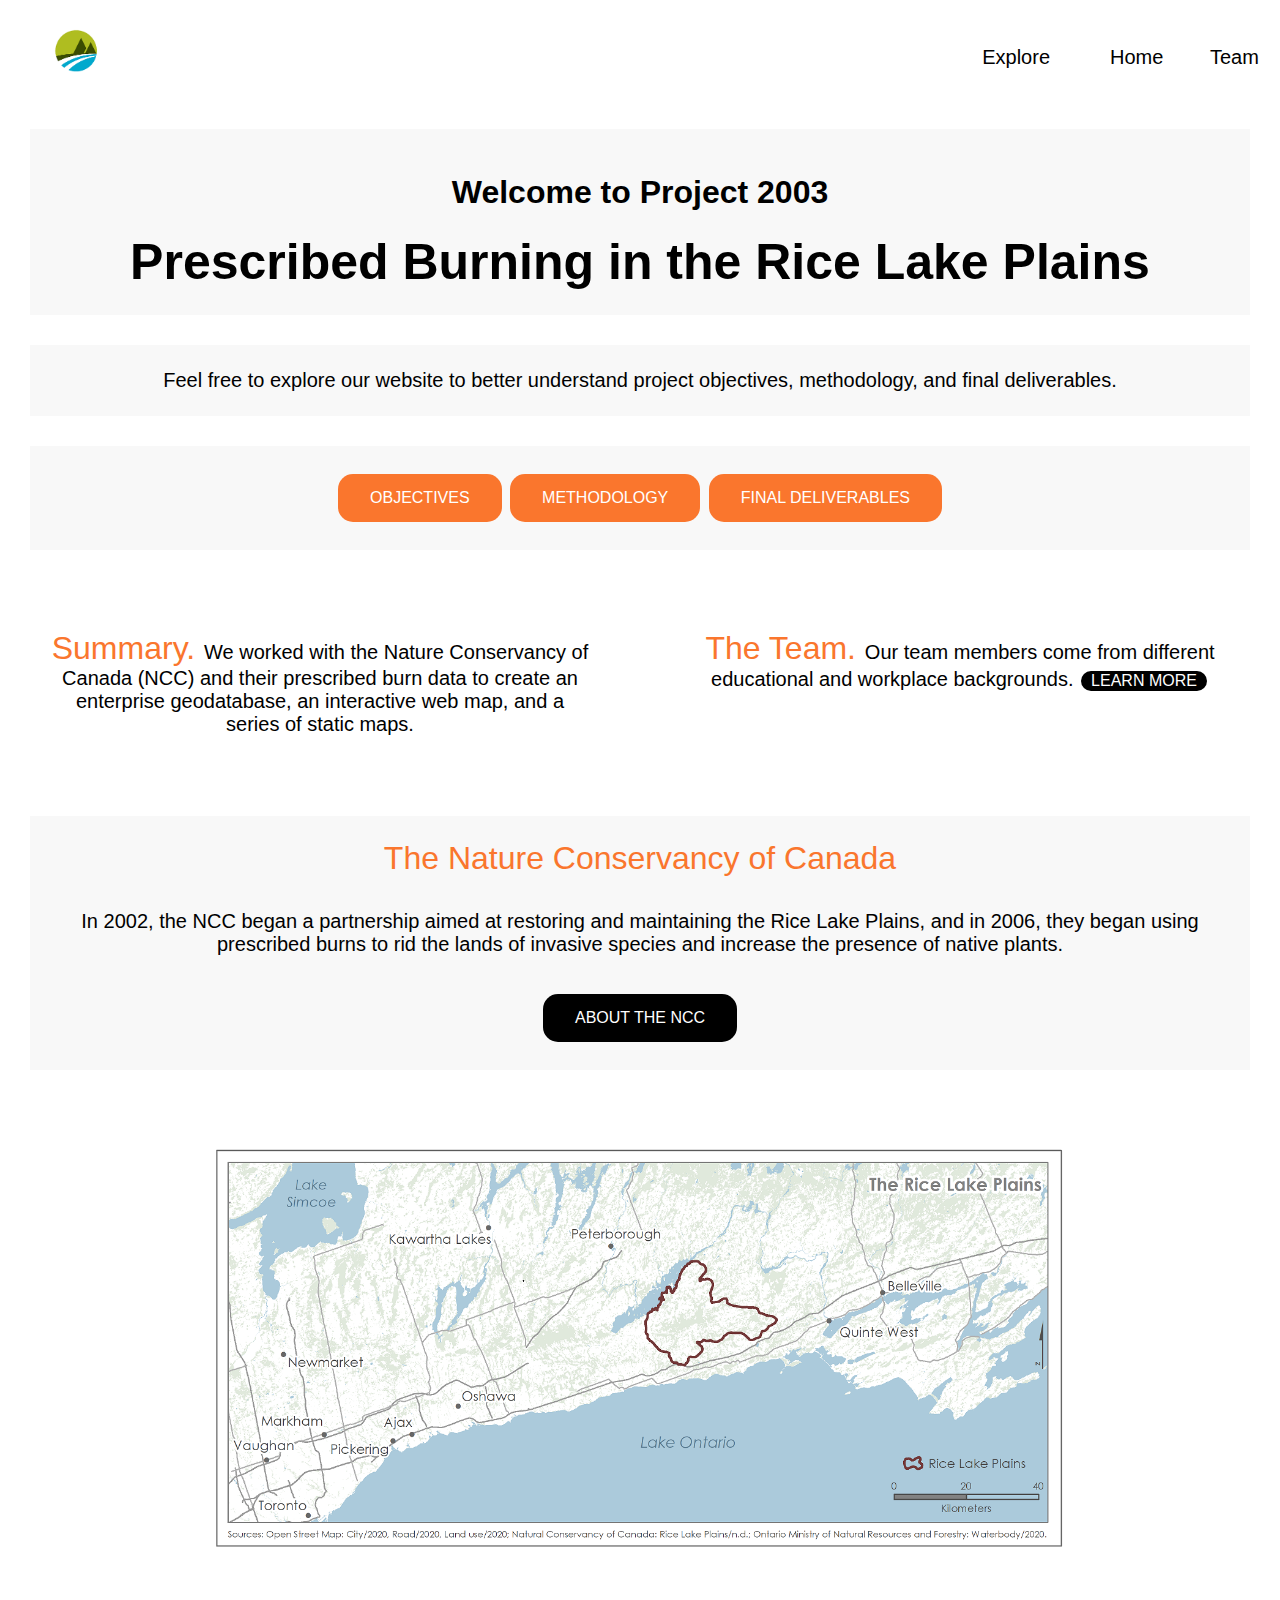
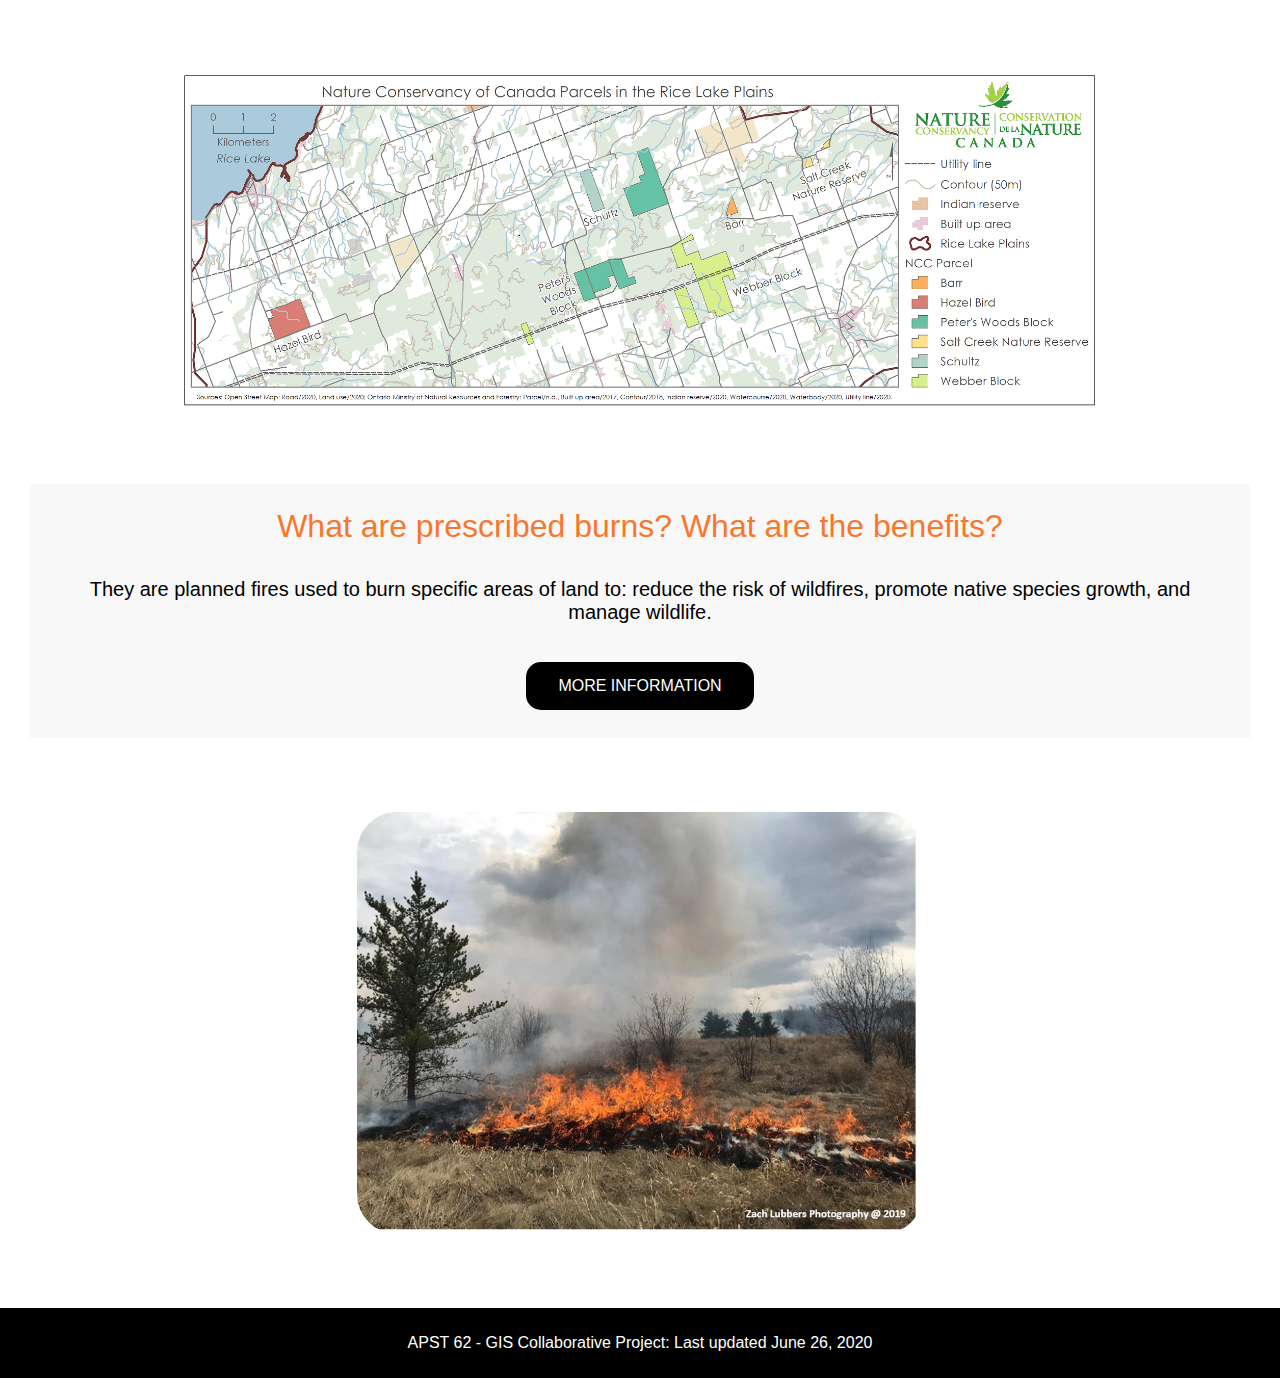
<file: index.html>
<!DOCTYPE html>
<html lang="en">
<head profile="images/favicon.ico">
<meta name="viewport" content="width=device+width,initial-scale=1">
<link rel="icon" type="image/png" href="images/favicon.ico">
<link rel="stylesheet" type="text/css" href="stylesheet.css">
<title> Project 2003 </title>
</head>
<body>
<div class="logo"><a href="index.html"><img src="images/fleming_logo_1.png" alt="Fleming College's School of Environmental and Natural Resource Sciences Logo"></a>
</div>
<div class="nav">
  <ul>
    <li><a href="team.html"> Team </a></li>
    <li><a href="index.html"> Home </a></li>
    <div class="dropdown">
    <button class="dropbtn"> Explore </button>
    <div class="dropdown-content">
      <a href="objectives.html"> Objectives </a>
      <a href="methodology.html"> Methodology </a>
      <a href="deliverables.html"> Deliverables </a>
    </div>
  </div> 
  </ul>
</div>
  
<button onclick="topFunction()" id="myBtn" title="Go to top">↑</button>
  
<div class="main">
  <h1> Welcome to Project 2003 </h1>
  <h9> Prescribed Burning in the Rice Lake Plains </h9>
</div>
<div class="main">
  <h7> Feel free to explore our website to better understand project objectives, methodology, and final deliverables. </h7>
</div>
  
<div class="main">
  <a href="objectives.html" class="button" > OBJECTIVES </a>
  <a href="methodology.html" class="button" > METHODOLOGY </a>
  <a href="deliverables.html" class="button" > FINAL DELIVERABLES </a>
</div>
    
<div class="row">
  <div class="twoColumn">
    <h8> Summary. </h8>
    <h7> We worked with the Nature Conservancy of Canada (NCC) and their prescribed burn data to create an enterprise geodatabase, an interactive web map, and a series of static maps. </h7>
  </div>
  <div class="twoColumn">
    <h8> The Team. </h8>
    <h7> Our team members come from different educational and workplace backgrounds. </h7>   
    <a href="team.html" class="button2" style="background-color: black;"> LEARN MORE </a>
  </div>
</div>
 
<div class="main">
  <h8> The Nature Conservancy of Canada </h8> 
  <h5 style="color: black; font-size: 20px;font-weight: normal;"> In 2002, the NCC began a partnership aimed at restoring and maintaining the Rice Lake Plains, and in 2006, they began using prescribed burns to rid the lands of invasive species and increase the presence of native plants. </h5>
  <a href="https://www.natureconservancy.ca/en/where-we-work/ontario/our-work/natural-areas/rice-lake-plains-natural-area.html" target="_blank" class="button" style="background-color: black;"> ABOUT THE NCC </a>
</div> 
  
<div class="white_main"> 
  <img src="images/RLP_map.PNG" alt="Rice Lake Plains Map" style="max-width: 75%;">
</div>
  
<div class="white_main"> 
  <img src="images/parcel_map.PNG" alt="Prescribed Burns Map" style="max-width: 80%;">
</div>
  
<div class="main">
  <h8> What are prescribed burns? What are the benefits? </h8> 
  <h5 style="color: black; font-size: 20px;font-weight: normal;"> They are planned fires used to burn specific areas of land to: reduce the risk of wildfires, promote native species growth, and manage wildlife. </h5>
  <a href="https://www.natureconservancy.ca/en/what-we-do/resource-centre/glossary/prescribed_burn.html" target="_blank" class="button" style="background-color: black;"> MORE INFORMATION </a>
</div> 
  
<div class="white_main"> 
  <img src="images/ZLubbers_2019_2.png" alt="Image of a prescribed burn - Zach Lubbers Photography @ 2019" style="max-width: 50%;border-radius: 50px;">
</div>

<div class="footer" style='background-color:black;padding: 10px;'>
  <p style='color:white;'> APST 62 - GIS Collaborative Project: Last updated June 26, 2020 </p>
  </a>
</div>
  
<script>
//Get the button
var mybutton = document.getElementById("myBtn");

// When the user scrolls down 20px from the top of the document, show the button
window.onscroll = function() {scrollFunction()};

function scrollFunction() {
  if (document.body.scrollTop > 20 || document.documentElement.scrollTop > 20) {
    mybutton.style.display = "block";
  } else {
    mybutton.style.display = "none";
  }
}

// When the user clicks on the button, scroll to the top of the document
function topFunction() {
  document.body.scrollTop = 0;
  document.documentElement.scrollTop = 0;
}
</script>
  
</body>
</html>
</file>
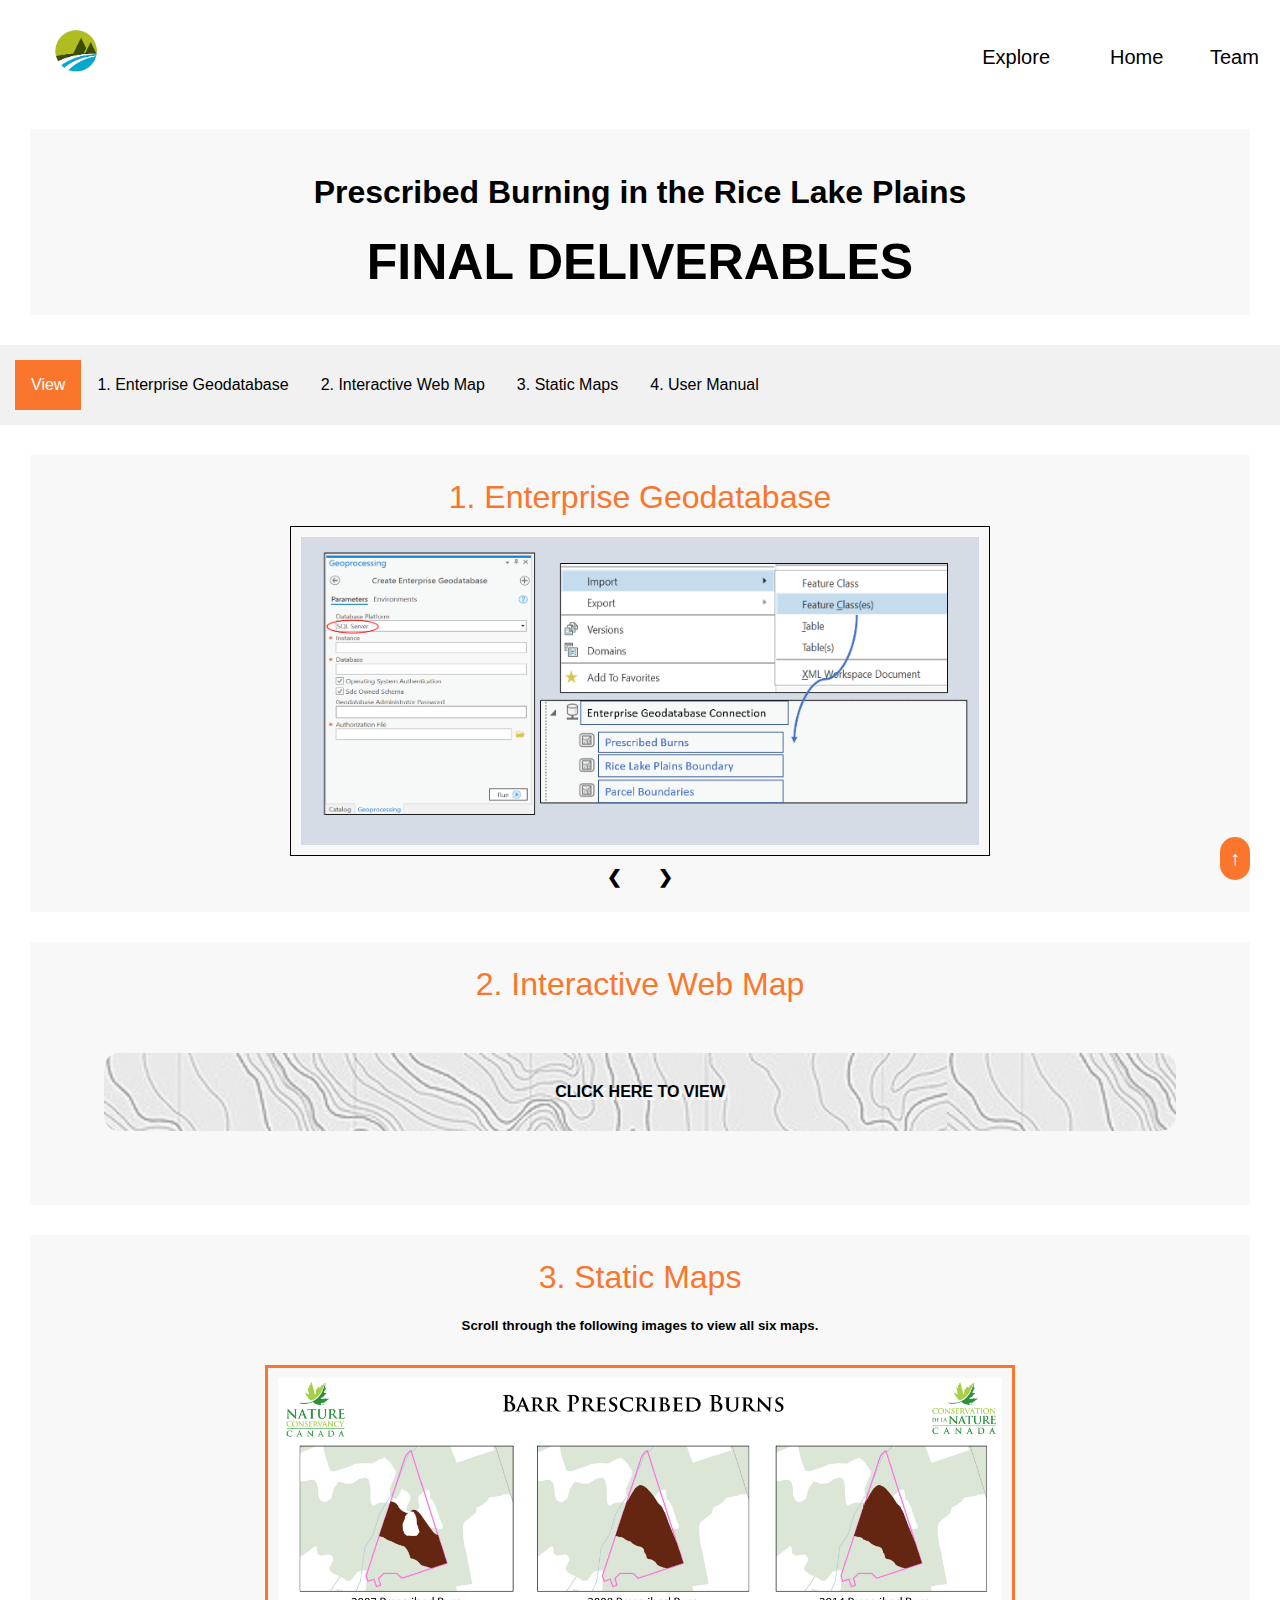
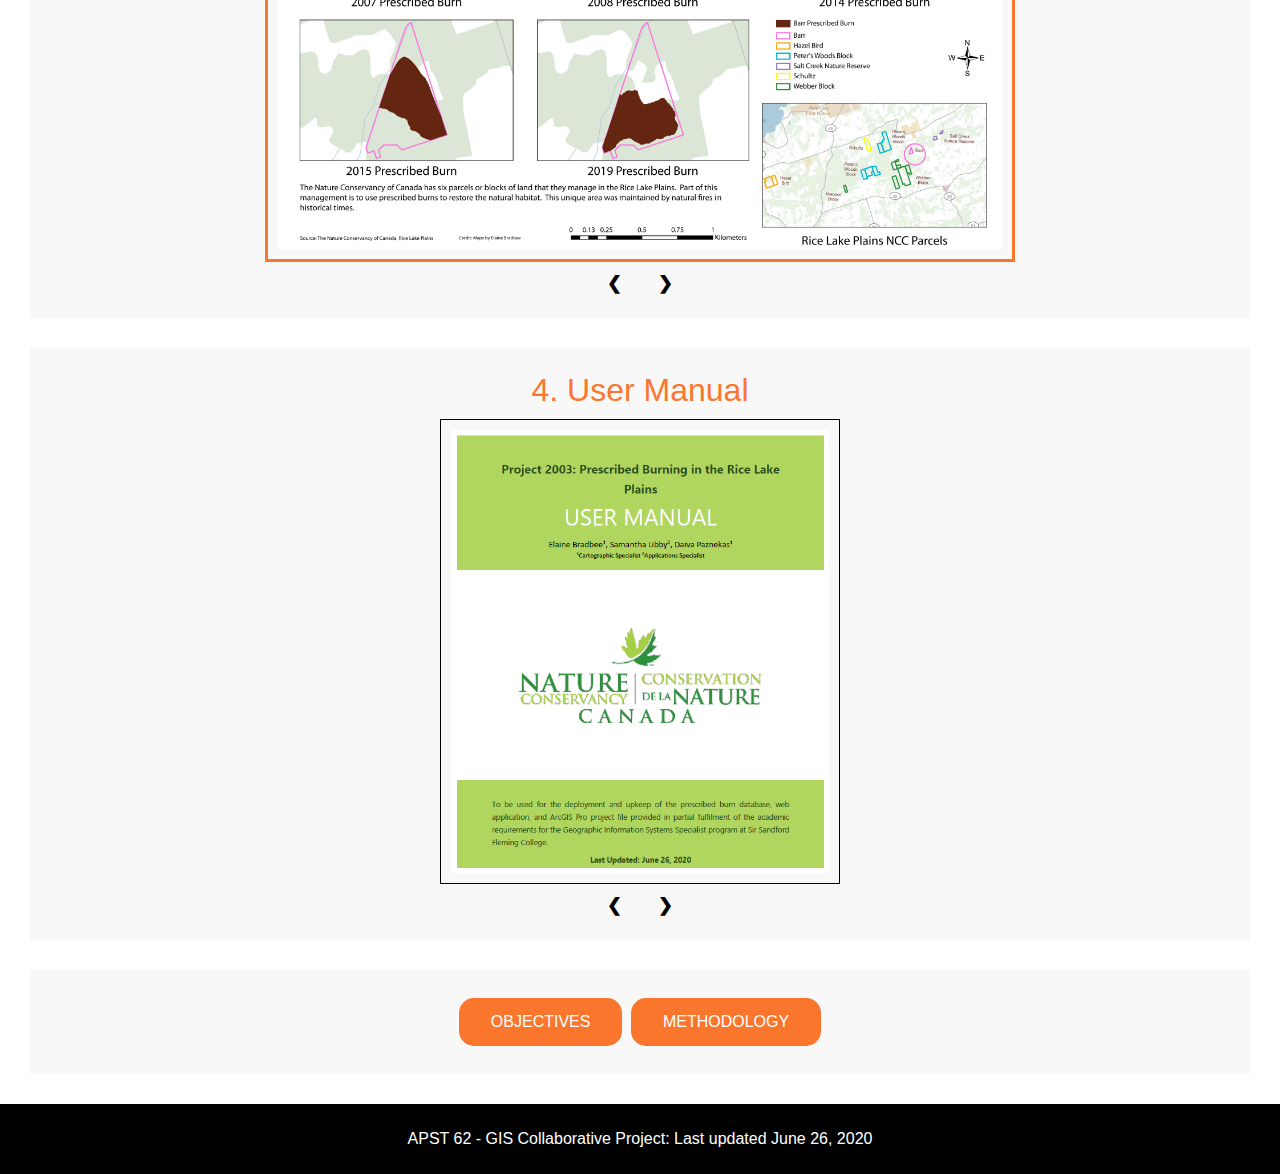
<file: deliverables.html>
<!DOCTYPE html>
<html lang="en">
<head profile="images/favicon.ico">
<meta name="viewport" content="width=device+width,initial-scale=1">
<link rel="icon" type="image/png" href="images/favicon.ico">
<link rel="stylesheet" type="text/css" href="stylesheet.css">
<title> Project 2003 </title>
</head>
<body>
<div class="logo"><a href="index.html"><img src="images/fleming_logo_1.png" alt="Fleming College's School of Environmental and Natural Resource Sciences Logo"></a>
</div>
<div class="nav">
  <ul>
    <li><a href="team.html"> Team </a></li>
    <li><a href="index.html"> Home </a></li>
    <div class="dropdown">
    <button class="dropbtn"> Explore </button>
    <div class="dropdown-content">
      <a href="objectives.html"> Objectives </a>
      <a href="methodology.html"> Methodology </a>
      <a href="deliverables.html"> Deliverables </a>
    </div>
  </div> 
  </ul>
</div>

<button onclick="topFunction()" id="myBtn" title="Go to top" style="display: block;">↑</button>  
  
<div class="main">
  <h1> Prescribed Burning in the Rice Lake Plains </h1>
  <h9> FINAL DELIVERABLES </h9>
</div>

<!-- The sidebar -->
<div class="sidebar">
  <a class="active"> View </a>
  <a href="#a"> 1. Enterprise Geodatabase </a>
  <a href="#b"> 2. Interactive Web Map </a>
  <a href="#c"> 3. Static Maps  </a>
  <a href="#d"> 4. User Manual </a>
</div>

<div class="main">
  <a id="a">
    <div class="slideshow-container">
      <h8> 1. Enterprise Geodatabase </h8>
      <div class="mySlides3">
        <img src="images/db_1.png" style="max-width:70%;border-color: black;" border="1">
      </div>

      <div class="mySlides3">
        <img src="images/db_2.png" style="max-width:70%;border-color: black;"border="1">
      </div>
       
      <div class="mySlides3">
        <img src="images/db_3.png" style="max-width:70%;border-color: black;"border="1">
      </div>                                                                                 
        <a class="prev" onclick="plusSlides(-1, 2)">&#10094;</a>
        <a class="next" onclick="plusSlides(1, 2)">&#10095;</a>
    </div>  
</div>

<div class="main">
  <a id="b">
    <h8> 2. Interactive Web Map </h8>
    <a href="http://userpages.flemingc.on.ca/~dpazneka/NCCprescribedBurns.html" target="_blank" class="button" style="display: block;padding: 30px;margin: 50px;background: url('images/topo_map_1.jpg.png') repeat;text-shadow: 3px 3px white;color: black;font-weight: 800;"> CLICK HERE TO VIEW </a>
    <!--Open in new tab, from https://www.thesitewizard.com/html-tutorial/open-links-in-new-window-or-tab.shtml#:~:text=How%20to%20Open%20Hyperlinks%20in,your%20links%20(anchor%20tags).&text=Now%20when%20your%20visitors%20click,how%20they%20configured%20that%20browser).-->
</div>

  
<div class="main">
<a id="c">
  <h8> 3. Static Maps </h8>
    <h5 style="color:black;">Scroll through the following images to view all six maps.</h5>
    <div class="slideshow-container">
      
      <div class="mySlides1">
        <img src="images/barr.PNG" style="max-width:75%;" border="3">
      </div>

      <div class="mySlides1">
        <img src="images/hazel.PNG" style="max-width:75%;"border="3">
      </div>
      
      <div class="mySlides1">
        <img src="images/RCSR.PNG" style="max-width:75%;"border="3">
      </div>
      
      <div class="mySlides1">
        <img src="images/webber.PNG" style="max-width:75%;"border="3">
      </div>
      
      <div class="mySlides1">
        <img src="images/vanhove.PNG" style="max-width:75%;"border="3">
      </div>
      
      <div class="mySlides1">
        <img src="images/northburns.PNG" style="max-width:75%;"border="3">
      </div>
    
        <a class="prev" onclick="plusSlides(-1, 0)">&#10094;</a>
        <a class="next" onclick="plusSlides(1, 0)">&#10095;</a>
    </div>
</div>
  
<div class="main">
  <a id="d">
    <h8> 4. User Manual </h8>
      <div class="slideshow-container">
      
      <div class="mySlides2">
        <img src="images/userManual_front.PNG" style="max-width:40%;border-color: black;" border="1">
      </div>

      <div class="mySlides2">
        <img src="images/userManual_TOC.PNG" style="max-width:40%;"border="1">
       </div>
        <a class="prev" onclick="plusSlides(-1, 1)">&#10094;</a>
        <a class="next" onclick="plusSlides(1, 1)">&#10095;</a>
    </div>  
</div>

<div class="main">
  <a href="objectives.html" class="button" > OBJECTIVES </a>
  <a href="methodology.html" class="button" > METHODOLOGY </a>
</div>

<div class="footer" style='background-color:black;padding: 10px;'>
  <p style='color:white;'> APST 62 - GIS Collaborative Project: Last updated June 26, 2020 </p>
  </a>
</div>
<script>   
var slideIndex = [1,1,1,1];
var slideId = ["mySlides1", "mySlides2", "mySlides3", "mySlides4"]
showSlides(1, 0);
showSlides(1, 1);
showSlides(1, 2);
showSlides(1, 3); 

function plusSlides(n, no) {
  showSlides(slideIndex[no] += n, no);
}

function showSlides(n, no) {
  var i;
  var x = document.getElementsByClassName(slideId[no]);
  if (n > x.length) {slideIndex[no] = 1}    
  if (n < 1) {slideIndex[no] = x.length}
  for (i = 0; i < x.length; i++) {
     x[i].style.display = "none";  
  }
  x[slideIndex[no]-1].style.display = "block";  
}
  
//Get the button
var mybutton = document.getElementById("myBtn");

// When the user scrolls down 20px from the top of the document, show the button
window.onscroll = function() {scrollFunction()};

function scrollFunction() {
  if (document.body.scrollTop > 20 || document.documentElement.scrollTop > 20) {
    mybutton.style.display = "block";
  } else {
    mybutton.style.display = "none";
  }
}

// When the user clicks on the button, scroll to the top of the document
function topFunction() {
  document.body.scrollTop = 0;
  document.documentElement.scrollTop = 0;
}
  
</script>  
</body>
</html>
</file>
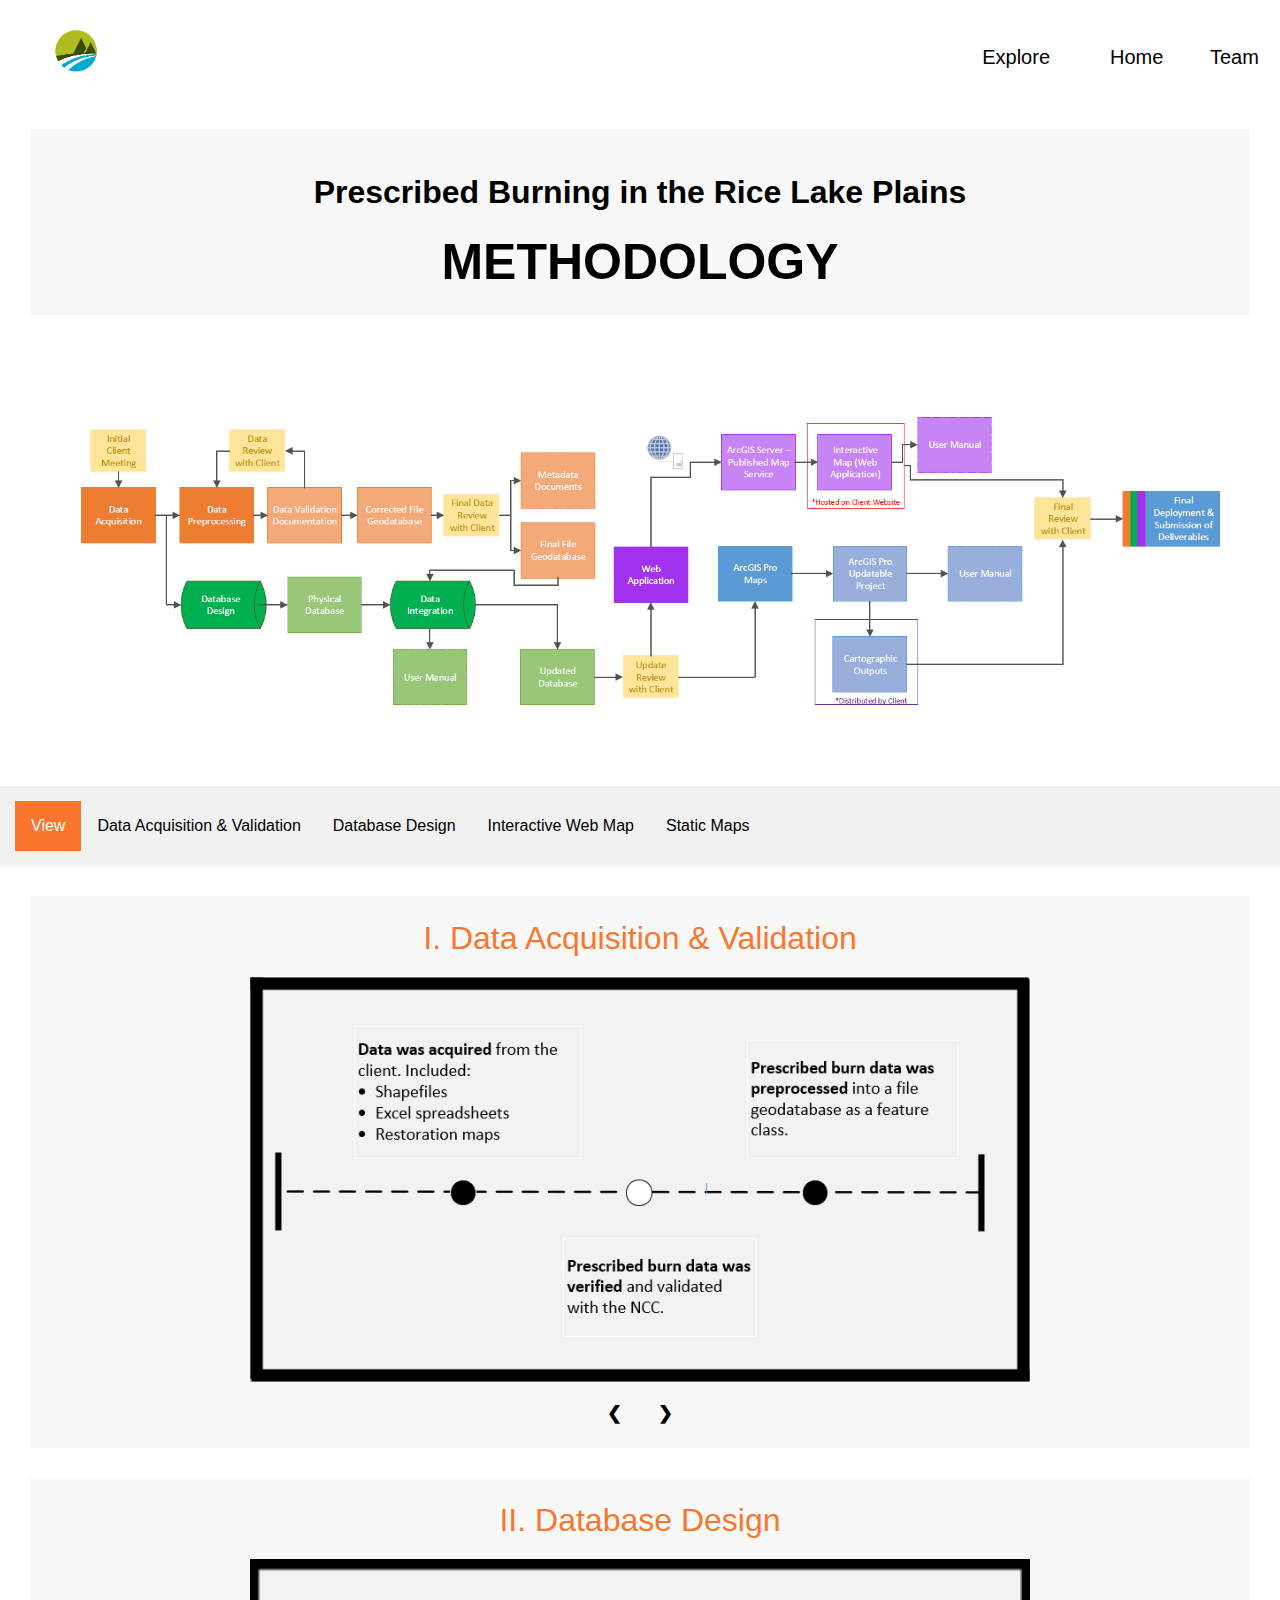
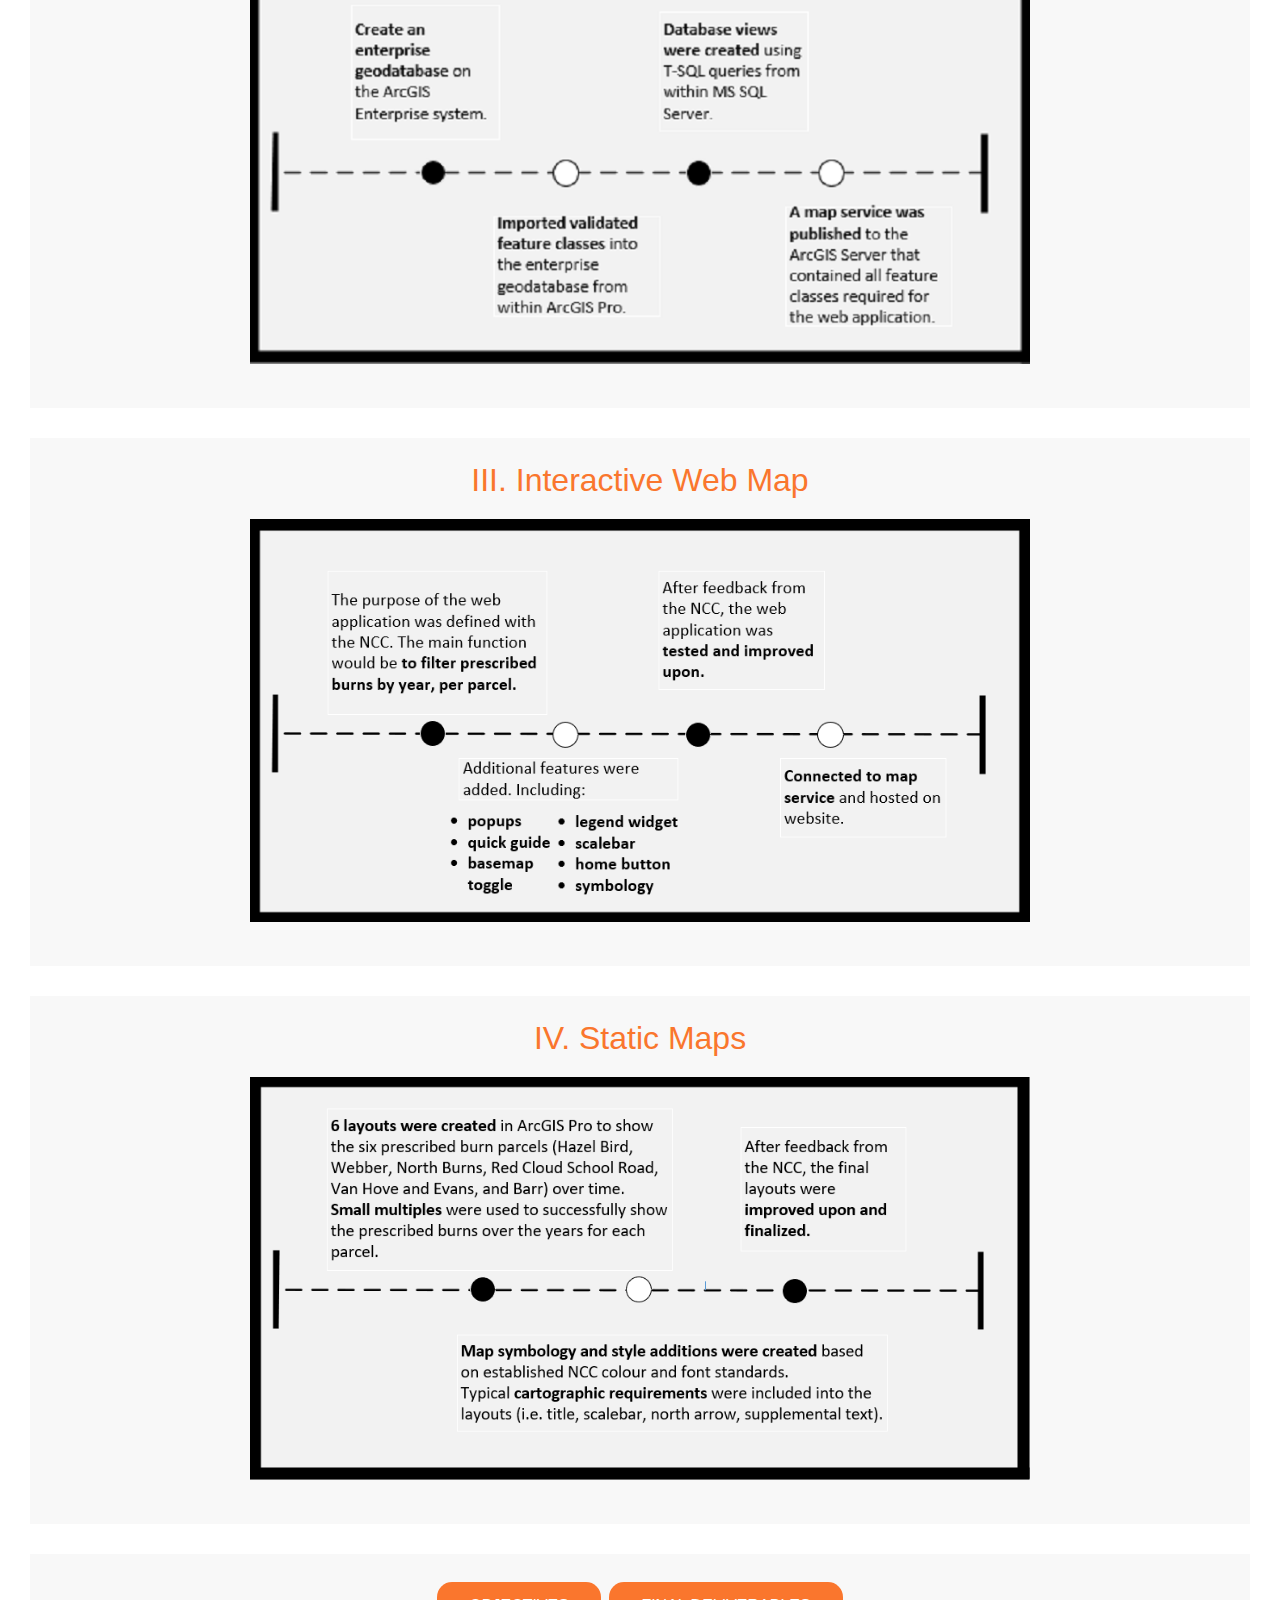
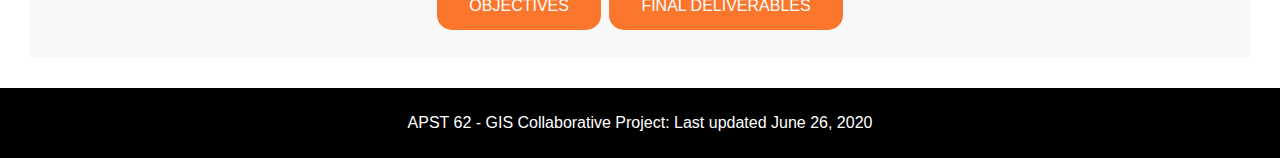
<file: methodology.html>
<!DOCTYPE html>
<html lang="en">
<head profile="images/favicon.ico">
<meta name="viewport" content="width=device+width,initial-scale=1">
<link rel="icon" type="image/png" href="images/favicon.ico">
<link rel="stylesheet" type="text/css" href="stylesheet.css">
<title> Project 2003 </title>
</head>
<body>
<div class="logo"><a href="index.html"><img src="images/fleming_logo_1.png" alt="Fleming College's School of Environmental and Natural Resource Sciences Logo"></a>
</div>
<div class="nav">
  <ul>
    <li><a href="team.html"> Team </a></li>
    <li><a href="index.html"> Home </a></li>
    <div class="dropdown">
    <button class="dropbtn"> Explore </button>
    <div class="dropdown-content">
      <a href="objectives.html"> Objectives </a>
      <a href="methodology.html"> Methodology </a>
      <a href="deliverables.html"> Deliverables </a>
    </div>
  </div> 
  </ul>
</div>
  
<button onclick="topFunction()" id="myBtn" title="Go to top">↑</button>  
  
<div class="main">
  <h1> Prescribed Burning in the Rice Lake Plains </h1>
  <h9> METHODOLOGY </h9>
</div>

<div class="white_main"> 
  <img src="images/metho.png" alt="Project Methodology Flowchart">
</div>

<!-- The sidebar -->
<div class="sidebar">
  <a class="active"> View </a>
  <a href="#s1"> Data Acquisition & Validation </a>
  <a href="#s2"> Database Design </a>
  <a href="#s3"> Interactive Web Map </a>
  <a href="#s4"> Static Maps </a>
</div>

<!--<div class="main">
  <div class="steps">
      <a href="#s1"> <h2> I. Data Acquisition & Validation </h2> </a>
      <a href="#s2"> <h2> II. Database Design </h2> </a>
      <a href="#s3"> <h2> III. Interactive Web Map </h2> </a>
      <a href="#s4"> <h2> IV. Static Maps </h2> </a>
   </div>
</div> -->
  
<!-- Reference for Photo Slider: http://qnimate.com/creating-a-slider-using-html-and-css-only/ -->    
<div class="main">
  <a id="s1">
    <h8> I. Data Acquisition & Validation </h8>
      <div class="slideshow-container">
        <div class="mySlides1">
          <img src="images/data_general.PNG" style="max-width:80%;">
        </div>

        <div class="mySlides1">
          <img src="images/DataValidation_Workflow.PNG" style="max-width:80%;">
        </div>
          <a class="prev" onclick="plusSlides(-1, 0)">&#10094;</a>
          <a class="next" onclick="plusSlides(1, 0)">&#10095;</a>
      </div>
</div>

<div class="main">
  <a id="s2">
    <h8> II. Database Design </h8>
    <div class="slideshow-container">
      <div class="mySlides2">
        <img src="images/database_general_1.PNG" style="max-width:80%;">
      </div>
        <!-- <a class="prev" onclick="plusSlides(-1, 1)">&#10094;</a>
        <a class="next" onclick="plusSlides(1, 1)">&#10095;</a> -->
    </div>
</div>

<div class="main">
  <a id="s3">
    <h8> III. Interactive Web Map </h8>
    <div class="slideshow-container">
      <div class="mySlides3">
        <img src="images/web_general.PNG" style="max-width:80%">
      </div>
        <!-- <a class="prev" onclick="plusSlides(-1, 2)">&#10094;</a>
        <a class="next" onclick="plusSlides(1, 2)">&#10095;</a> -->
    </div>
</div>  

<div class="main">
  <a id="s4">
    <h8> IV. Static Maps </h8>
    <div class="slideshow-container">
      <div class="mySlides4">
        <img src="images/map_general.PNG" style="max-width:80%;">
      </div>
        <!-- <a class="prev" onclick="plusSlides(-1, 3)">&#10094;</a>
        <a class="next" onclick="plusSlides(1, 3)">&#10095;</a> -->
    </div>
</div> 
 
<div class="main">
  <a href="objectives.html" class="button" > OBJECTIVES </a>
  <a href="deliverables.html" class="button" > FINAL DELIVERABLES </a>
</div>

<div class="footer" style='background-color:black;padding: 10px;'>
  <p style='color:white;'> APST 62 - GIS Collaborative Project: Last updated June 26, 2020 </p>
  </a>
</div>
  
<script>   
var slideIndex = [1,1,1,1];
var slideId = ["mySlides1", "mySlides2", "mySlides3", "mySlides4"]
showSlides(1, 0);
showSlides(1, 1);
showSlides(1, 2);
showSlides(1, 3); 

function plusSlides(n, no) {
  showSlides(slideIndex[no] += n, no);
}

function showSlides(n, no) {
  var i;
  var x = document.getElementsByClassName(slideId[no]);
  if (n > x.length) {slideIndex[no] = 1}    
  if (n < 1) {slideIndex[no] = x.length}
  for (i = 0; i < x.length; i++) {
     x[i].style.display = "none";  
  }
  x[slideIndex[no]-1].style.display = "block";  
}
  
//Get the button
var mybutton = document.getElementById("myBtn");

// When the user scrolls down 20px from the top of the document, show the button
window.onscroll = function() {scrollFunction()};

function scrollFunction() {
  if (document.body.scrollTop > 20 || document.documentElement.scrollTop > 20) {
    mybutton.style.display = "block";
  } else {
    mybutton.style.display = "none";
  }
}

// When the user clicks on the button, scroll to the top of the document
function topFunction() {
  document.body.scrollTop = 0;
  document.documentElement.scrollTop = 0;
}  
  
</script>  
</body>
</html>
</file>
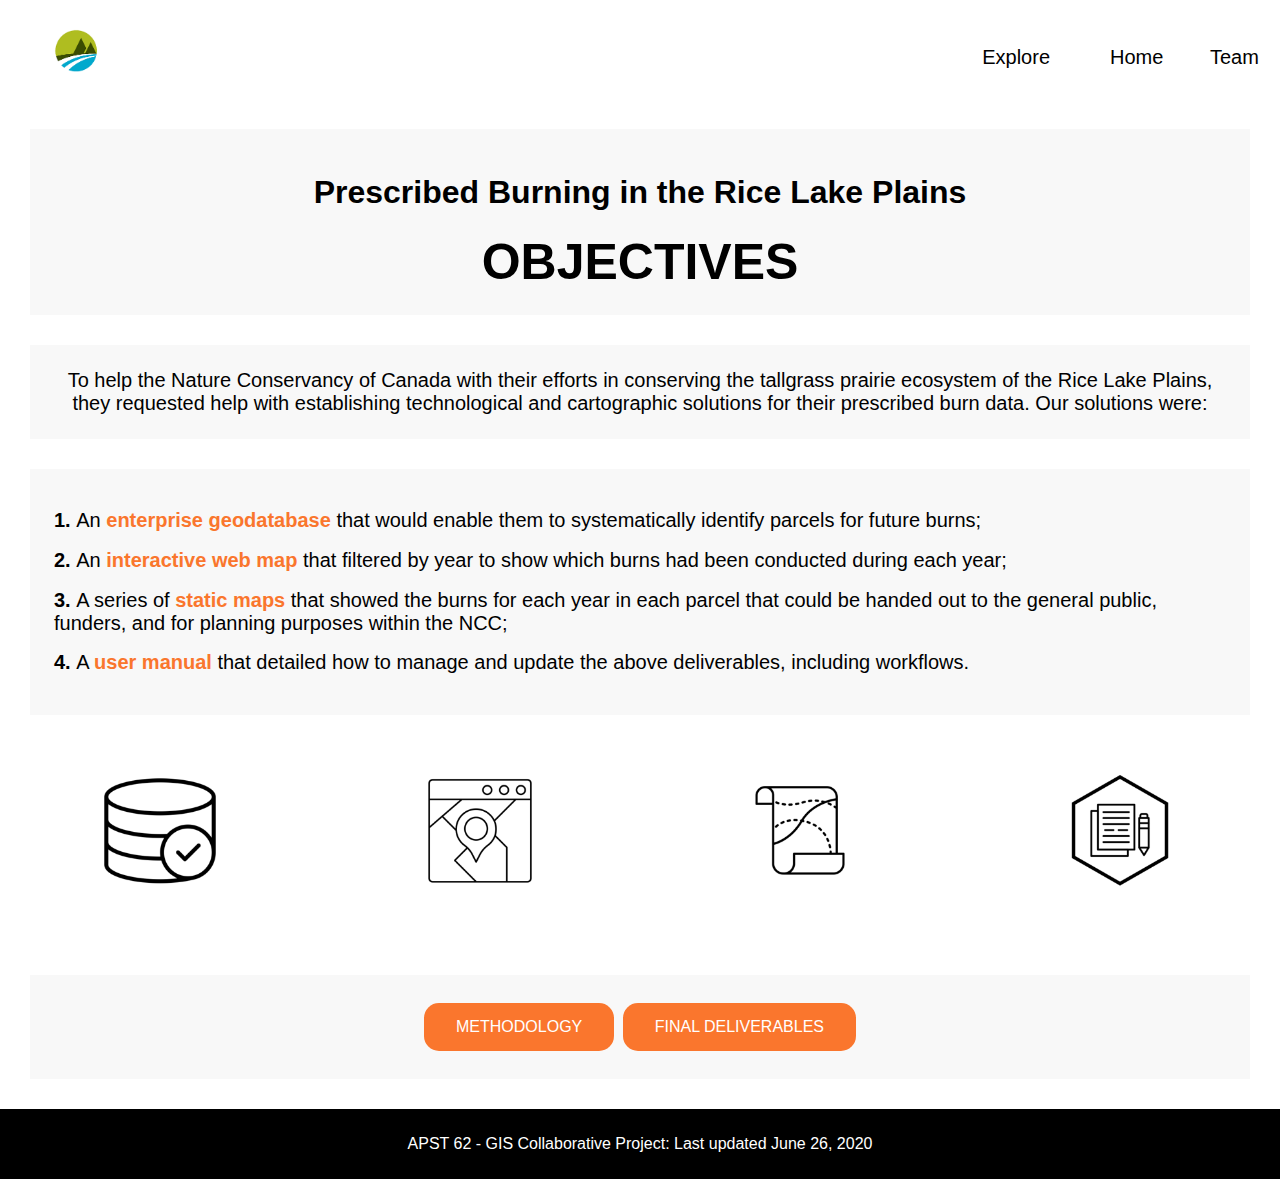
<file: objectives.html>
<!DOCTYPE html>
<html lang="en">
<head profile="images/favicon.ico">
<meta name="viewport" content="width=device+width,initial-scale=1">
<link rel="icon" type="image/png" href="images/favicon.ico">
<link rel="stylesheet" type="text/css" href="stylesheet.css">
<title> Project 2003 </title>
</head>
<body>
<div class="logo"><a href="index.html"><img src="images/fleming_logo_1.png" alt="Fleming College's School of Environmental and Natural Resource Sciences Logo"></a>
</div>
<div class="nav">
  <ul>
    <li><a href="team.html"> Team </a></li>
    <li><a href="index.html"> Home </a></li>
    <div class="dropdown">
    <button class="dropbtn"> Explore </button>
    <div class="dropdown-content">
      <a href="objectives.html"> Objectives </a>
      <a href="methodology.html"> Methodology </a>
      <a href="deliverables.html"> Deliverables </a>
    </div>
  </div> 
  </ul>
</div>
<div class="main">
  <h1> Prescribed Burning in the Rice Lake Plains </h1>
  <h9> OBJECTIVES </h9>
</div>
  
<div class="main">
  <h7> To help the Nature Conservancy of Canada with their efforts in conserving the tallgrass prairie ecosystem of the Rice Lake Plains, they requested help with establishing technological and cartographic solutions for their prescribed burn data. Our solutions were:</h7>
</div>
 
<div class="main">
  <h2> <strong> 1. </strong> An <span style='color:#fa762d;font-weight:bold'> enterprise geodatabase </span> that would enable them to systematically identify parcels for future burns; </h2>
  <h2> <strong> 2. </strong> An <span style='color:#fa762d;font-weight:bold'> interactive web map </span> that filtered by year to show which burns had been conducted during each year;</h2>
  <h2> <strong> 3. </strong> A series of <span style='color:#fa762d;font-weight:bold'> static maps </span> that showed the burns for each year in each parcel that could be handed out to the general public, funders, and for planning purposes within the NCC; </h2>
  <h2> <strong> 4. </strong> A <span style='color:#fa762d;font-weight:bold'> user manual </span> that detailed how to manage and update the above deliverables, including workflows.</h2>
</div>

<div class="row">
  <div class="column4">
  <!-- Database Image - Created by lastspark from Noun Project -->
    <img src="images/db.png" alt="Clipart of a Database">
  </div>
  
  <div class="column4">
  <!-- Web Map Image - Created by DinosoftLab from Noun Project -->
    <img src="images/webmap.png" alt="Clipart of a Mapping Web Application">
  </div>
 
  <div class="column4">
    <!-- Static Map Image - Created by Made from Noun Project -->
    <img src="images/staticmap.png" alt="Clipart of a Physical Map">
  </div>
  
  
  <div class="column4">
    <!-- User manual Image - Created by IYIKON from Noun Project -->
    <img src="images/usermanual.png" alt="Clipart of Documentation">
  </div>
</div>
  
<div class="main">
  <a href="methodology.html" class="button" > METHODOLOGY </a>
  <a href="deliverables.html" class="button" > FINAL DELIVERABLES </a>
</div>

<div class="footer" style='background-color:black;padding: 10px;'>
  <p style='color:white;'> APST 62 - GIS Collaborative Project: Last updated June 26, 2020 </p>
  </a>
</div>
</body>
</html>
</file>
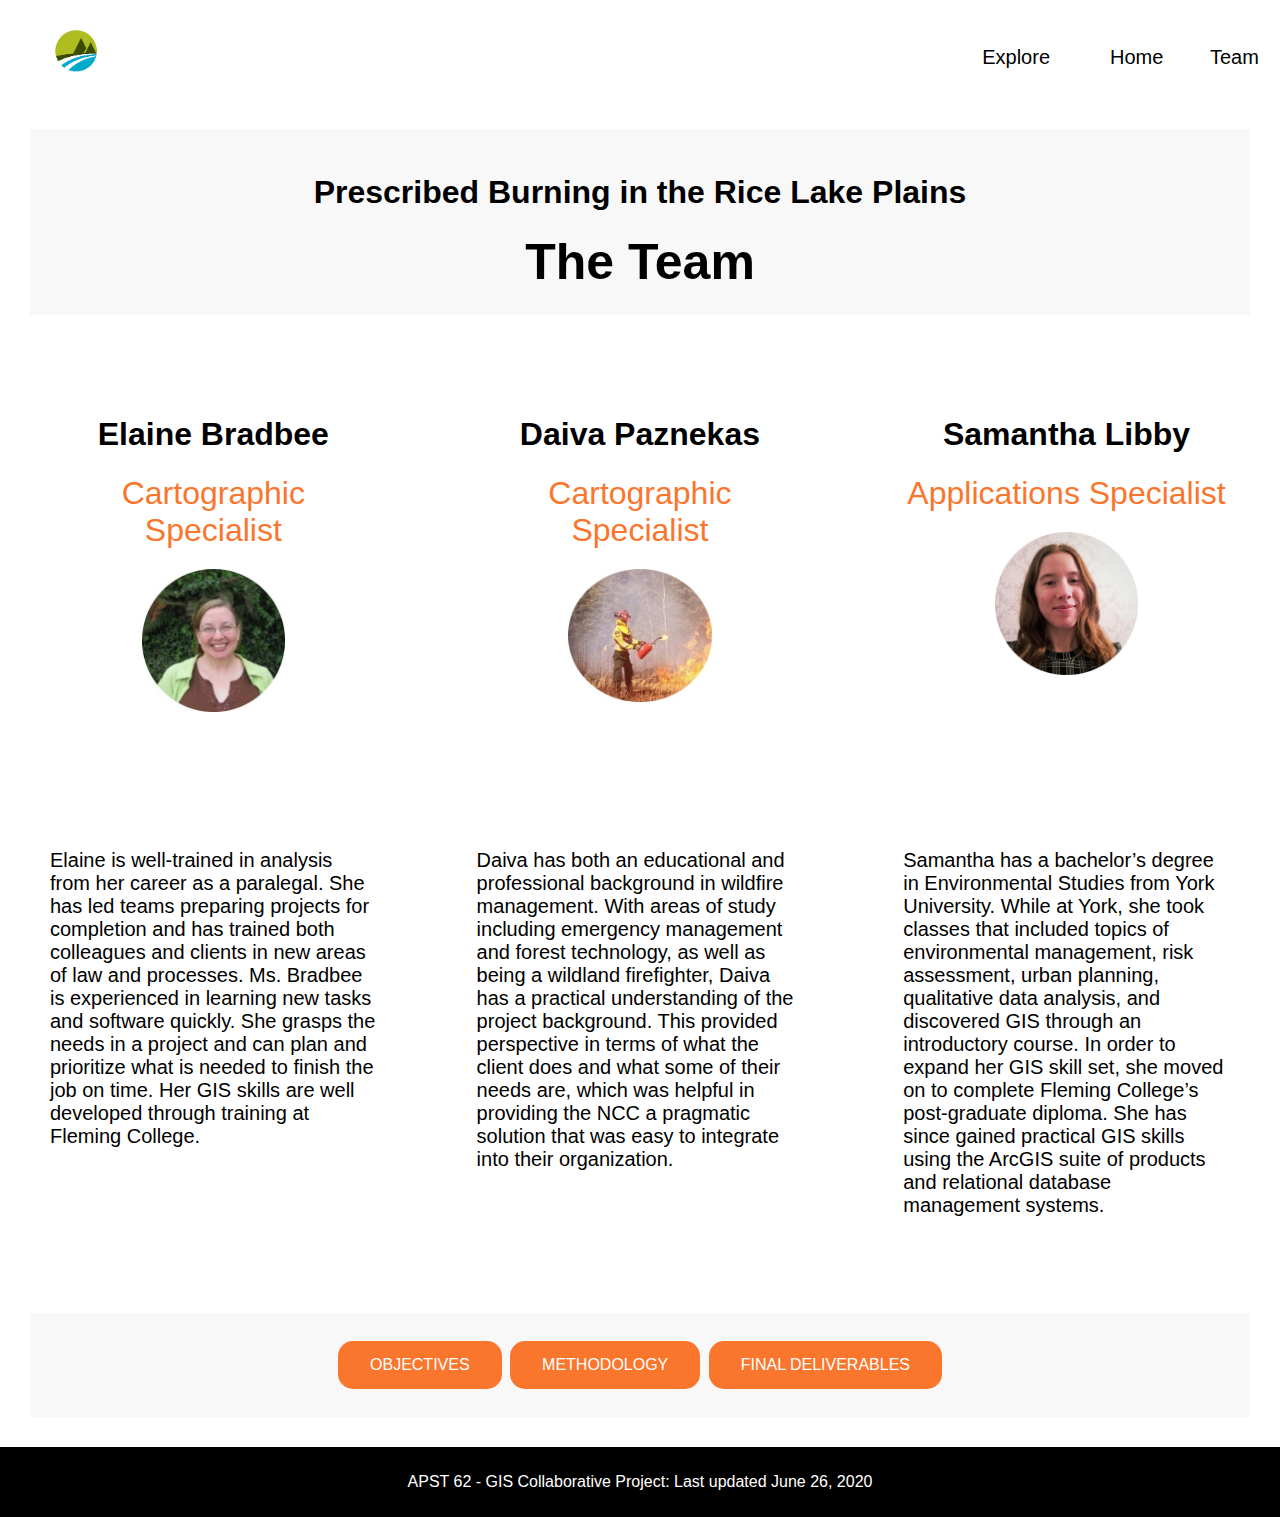
<file: team.html>
<!DOCTYPE html>
<html lang="en">
<head profile="images/favicon.ico">
<meta name="viewport" content="width=device+width,initial-scale=1">
<link rel="icon" type="image/png" href="images/favicon.ico">
<link rel="stylesheet" type="text/css" href="stylesheet.css">
<title> Project 2003 </title>
</head>
<body>
<div class="logo"><a href="index.html"><img src="images/fleming_logo_1.png" alt="Fleming College's School of Environmental and Natural Resource Sciences Logo"></a>
</div>
<div class="nav">
  <ul>
    <li><a href="team.html"> Team </a></li>
    <li><a href="index.html"> Home </a></li>
    <div class="dropdown">
    <button class="dropbtn"> Explore </button>
    <div class="dropdown-content">
      <a href="objectives.html"> Objectives </a>
      <a href="methodology.html"> Methodology </a>
      <a href="deliverables.html"> Deliverables </a>
    </div>
  </div> 
  </ul>
</div>
<div class="main">
  <h1> Prescribed Burning in the Rice Lake Plains </h1>
  <h9> The Team </h9>
</div>

<div class="row">
  <div class="column">
    <h1> Elaine Bradbee </h1> 
    <h8> Cartographic Specialist </h8>
    <img src="images/bradbee.jpg" alt="Picture of E.Bradbee">
  </div>
  <div class="column">
    <h1> Daiva Paznekas </h1>
    <h8> Cartographic Specialist </h8>
    <img src="images/paznekas.jpg" alt="Picture of D.Paznekas">
  </div>
  <div class="column">
    <h1> Samantha Libby </h1>
    <h8> Applications Specialist </h8>
    <img src="images/libby.png" alt="Picture of S.Libby">
  </div>
</div>
  
<div class="row">
  <div class="column">
    <h2> Elaine is well-trained in analysis from her career as a paralegal. She has led teams preparing projects for completion and has trained both colleagues and clients in new areas of law and processes. Ms. Bradbee is experienced in learning new tasks and software quickly. She grasps the needs in a project and can plan and prioritize what is needed to finish the job on time. Her GIS skills are well developed through training at Fleming College.  </h2>
  </div>
  <div class="column">
    <h2> Daiva has both an educational and professional background in wildfire management. With areas of study including emergency management and forest technology, as well as being a wildland firefighter, Daiva has a practical understanding of the project background. This provided perspective in terms of what the client does and what some of their needs are, which was helpful in providing the NCC a pragmatic solution that was easy to integrate into their organization. </h2>
  </div>
  <div class="column">
    <h2> Samantha has a bachelor’s degree in Environmental Studies from York University. While at York, she took classes that included topics of environmental management, risk assessment, urban planning, qualitative data analysis, and discovered GIS through an introductory course. In order to expand her GIS skill set, she moved on to complete Fleming College’s post-graduate diploma. She has since gained practical GIS skills using the ArcGIS suite of products and relational database management systems. </h2>
  </div>
</div>

<div class="main">
  <a href="objectives.html" class="button" > OBJECTIVES </a>
  <a href="methodology.html" class="button" > METHODOLOGY </a>
  <a href="deliverables.html" class="button" > FINAL DELIVERABLES </a>
</div>

<div class="footer" style='background-color:black;padding: 10px;'>
  <p style='color:white;'> APST 62 - GIS Collaborative Project: Last updated June 26, 2020 </p>
  </a>
</div>
</body>
</html>
</file>
<file: stylesheet.css>
/* Reference: w3schools - Link: https://www.w3schools.com/css/ */
body {margin:0;
  padding:0;
  background: white;
  font-family:Arial;
}

/* Reference: w3schools - Link: https://www.w3schools.com/css/css3_images.asp */
/* Styles the ember logo inline with the nav bar */
.logo img {
  position:absolute;
  margin-top:5px;
  margin-left:30px;
  height: 90px;
  background:white;
}

/* Reference: w3schools - Link: https://www.w3schools.com/css/css_navbar.asp */
/* Styles the nav bar */
.nav{
  width:100%;
  top:0;
  overflow:auto;
  background:white;
}

/* Reference: w3schools - Link: https://www.w3schools.com/css/css_navbar.asp */
ul {
  padding: 0;
  list-style-type: none;
}

/* Reference: w3schools - Link: https://www.w3schools.com/css/css_navbar.asp */
li {
  float: right;
}

/* Reference: w3schools - Link: https://www.w3schools.com/css/css_navbar.asp */
a {
  color:#fa762d;
} 


/* Reference: w3schools - Link: https://www.w3schools.com/css/css_navbar.asp */
.nav a {
  width:100px;
  display:block;
  padding:30px 30px;
  text-decoration:none;
  font-family:Arial;
  font-size:20px;
  color:black;
  text-align:center;
 }

.dropdown {
  float: right;
  overflow: hidden;
}

.dropdown .dropbtn {
  font-size: 20px;  
  border: none;
  outline: none;
  color: black;
  padding: 30px 30px;
  background-color: inherit;
  font-family: Arial;
  margin: 0;
}

/* Reference: w3schools - Link: https://www.w3schools.com/css/css_navbar.asp */
/* Styles the hover on the nav bar */
.nav a:hover, .dropdown:hover .dropbtn {color:#fa762d;}

.dropdown-content {
  display: none;
  position: absolute;
  background-color: #f9f9f9;
  min-width: 160px;
  box-shadow: 0px 1px 1px 0px #fa762d;
  z-index: 1;
}

.dropdown-content a {
  float: none;
  color: black;
  padding: 12px 16px;
  text-decoration: none;
  display: block;
  text-align: left;
}

.dropdown-content a:hover {
  background-color: #f9f9f9;
}

.dropdown:hover .dropdown-content {
  display: block;
}

/* Reference - w3schools - Link: https://www.w3schools.com/css/css_boxmodel.asp */
/* Styles the main box - with a light gray background and centers the text */
.main {
  padding: 24px 24px 24px 24px;
  margin: 30px 30px 30px 30px;
  background:#F8F8F8;
  text-align:center;
}

/* Reference: w3schools - Link: https://www.w3schools.com/css/css_syntax.asp */
h2 {
  text-align:left;
  font-weight:normal;
  font-size:20px;
}

h7 {
  text-align:center;
  font-weight:normal;
  font-size:20px;
}

h9 {
  text-align:center;
  font-weight:bold;
  font-size:50px;
}

/* Reference: w3schools - Link: https://www.w3schools.com/css/css3_box-sizing.asp */
* {
  box-sizing: border-box;
}

/* Reference - w3schools - Link: https://www.w3schools.com/css/css_boxmodel.asp */
/* formats the page for three columns */
.column {
  float: left;
  width:33.33%;
  padding:50px;
  /*height:350px;*/
  text-align:center;
}

.column4 {
  float: left;
  width:25%;
  padding:10px;
  height:200px;
  text-align:center;
}

/* Reference - w3schools - Link: https://www.w3schools.com/css/css_boxmodel.asp */
/* formats the page for two columns */
.twoColumn {
  float: left;
  width:50%;
  padding:50px;
  text-align:center;
}  

/* Reference - w3schools - Link: https://www.w3schools.com/css/css_boxmodel.asp */
.row:after {
  content: "";
  display:table;
  clear:both;
}

/* Reference: w3schools - Link: https://www.w3schools.com/css/css_rwd_mediaqueries.asp */
/* Makes the page responsive */
@media screen and (max-width:600px) {
  .column {
    width: 100%;
  }
  
  .column4 {
    width: 100%;
  }
  
  .twoColumn {
    width:100%;
  }
}

/* Reference: w3schools - Link: https://www.w3schools.com/css/css3_images.asp */
img {
    max-width:50%;
    height:auto;
    text-align:center;
    padding:10px;
    margin:10px;
}

/* Reference: w3schools - Link: https://www.w3schools.com/css/css3_buttons.asp */
/* Reference: w3schools - Link: https://www.w3schools.com/cssref/css3_pr_transition-duration.asp */
.button {
  background-color:#fa762d;
  color: white;
  padding: 15px 32px;
  text-align: center;
  text-decoration: none;
  display: inline-block;
  font-size: 16px;
  margin: 4px 2px;
  cursor: pointer;
  border-radius: 15px;
  transition-duration: 0.4s;
}

.button2 {
  background-color:#fa762d;
  color: white;
  padding: 1px 10px;
  text-align: center;
  text-decoration: none;
  display: inline-block;
  font-size: 16px;
  margin: 4px 2px;
  cursor: pointer;
  border-radius: 15px;
  transition-duration: 0.4s;
}

/* Reference: w3schools - Link: https://www.w3schools.com/css/css3_buttons.asp */
.button:hover {
  background-color: white; 
  color:#fa762d; 
  border: 2px solid #fa762d;
}

.button2:hover {
  background-color: white; 
  color:#fa762d; 
  border: 2px solid #fa762d;
}

/* Reference: w3schools - Link: https://www.w3schools.com/howto/howto_css_fixed_footer.asp */
.footer {
   left: 0;
   bottom: 0;
   width: 100%;
   background-color: white;
   color: black;
   text-align: center;
   font-weight:normal;
}

/* Reference: w3schools - Link: https://www.w3schools.com/css/css3_images.asp */
.footer img {
  text-align:left;
  width: 50%;
}

/* Reference: w3schools - Link: https://www.w3schools.com/css/css_syntax.asp */
h8 {
  font-size:32px;
  color:#fa762d;
}

/* Reference: w3schools - Link: https://www.w3schools.com/css/css_navbar.asp */
.steps a:link, 
.steps a:visited,
.steps a:hover {
  color:#fa762d;
  text-decoration:none;
}

/* Reference - w3schools - Link: https://www.w3schools.com/css/css_boxmodel.asp */
/* Styles the page box to have a white background */
.white_main {
  padding: 24px 24px 24px 24px;
  margin: 30px 30px 30px 30px;
  background:white;
  text-align:center;
}

/* Reference: w3schools - Link: https://www.w3schools.com/css/css3_images.asp */
/* Styles all the images found within the white_main class */
.white_main img {
  max-width: 100%;
  height: auto;
  text-align: center;
  padding: 10px;
  margin: 10px
}

/* Reference: ArcGIS JavaScript Tutorials: Display point, line, and polygon graphics - Link: https://developers.arcgis.com/labs/javascript/display-point-line-and-polygon-graphics/ */
/* Used to format the final web application in the webpage */ 
#viewDiv {
      height: 100%;
      width: 100%;
      top: 50px;
      left:50px;
      right: 100px;
      padding: 100px;
      margin: 0px;
      bottom:100px;
      position: fixed;
    }

/* SLIDESHOW SLIDER CSS */

* {box-sizing: border-box}
.mySlides1, .mySlides2 {display: none}
img {vertical-align: middle;}

/* Slideshow container */
.slideshow-container {
  max-width: 1000px;
  position: relative;
  margin: auto;
}

/* Next & previous buttons */
.prev, .next {
  cursor: pointer;
  position: center;
  top: 50%;
  width: auto;
  padding: 16px;
  margin-top: -22px;
  color: black;
  font-weight: bold;
  font-size: 18px;
  transition: 0.6s ease;
  border-radius: 0 3px 3px 0;
  user-select: none;
}

/* Position the "next button" to the right */
.next {
  right: 0;
  border-radius: 3px 0 0 3px;
}

/* On hover, add a grey background color */
.prev:hover, .next:hover {
  background-color: #fa762d;
  color: white;
}

/* For the side nav bar */

/* The side navigation menu */
.sidebar {
  margin: 0;
  padding: 0;
  width: 200px;
  background-color: #f1f1f1;
  position: fixed;
  height: 100%;
  overflow: auto;
}

/* Sidebar links */
.sidebar a {
  display: block;
  color: black;
  padding: 16px;
  text-decoration: none;
}

/* Active/current link */
.sidebar a.active {
  background-color: #fa762d;
  color: white;
}

/* Links on mouse-over */
.sidebar a:hover:not(.active) {
  background-color: black;
  color: white;
}

/* Page content. The value of the margin-left property should match the value of the sidebar's width property */
div.content {
  margin-left: 200px;
  padding: 1px 16px;
  height: 1000px;
}

/* On screens that are less than 1700px wide, make the sidebar into a topbar */
@media screen and (max-width: 1700px) {
  .sidebar {
    width: 100%;
    height: auto;
    position: sticky;
    padding: 15px;
  }
  .sidebar a {float: left;}
  div.content {margin-left: 0;}
}

/* On screens that are less than 400px, display the bar vertically, instead of horizontally */
@media screen and (max-width: 400px) {
  .sidebar a {
    text-align: center;
    float: none;
  }
}

#myBtn {
  display: none;
  position: fixed;
  bottom: 20px;
  right: 30px;
  z-index: 99;
  font-size: 20px;
  border: none;
  outline: none;
  background-color: #fa762d;
  color: white;
  cursor: pointer;
  padding: 10px;
  border-radius: 200px;
}

#myBtn:hover {
  background-color: black;
}
</file>
